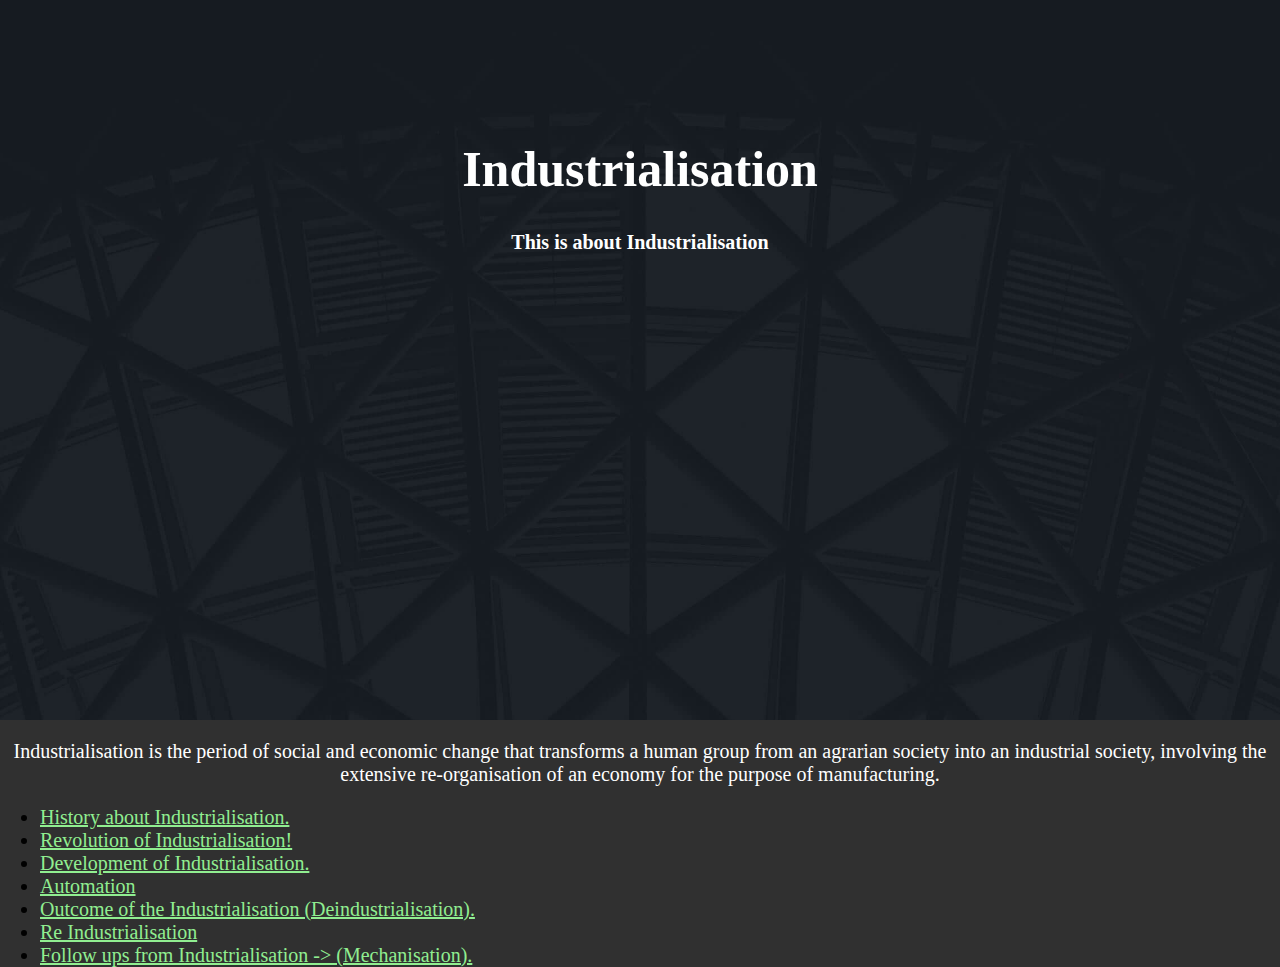
<file: WEBT/Index.html>
<!DOCTYPE html>
<html>
<head>
	<meta charset="utf-8">
	<link rel="stylesheet" type="text/css" href="css/style.css">	
	<script src="js/Buttons.js"></script>
	<title>Industrialisation</title>
</head>
<body>
<!-- for future index  <button>RANDOM BUTTON !</button> -->
	<div class="header-image">
	  <div class="header-text">
		<h1 style="font-size:50px">Industrialisation</h1>
		<strong>This is about Industrialisation</strong>
	  </div>
	</div>
	<div>
		<p>
			Industrialisation is the period of social and economic change that transforms a human group from an agrarian society into an industrial society,
		  involving the extensive re-organisation of an economy for the purpose of manufacturing.
		</p>
	</div>
	<div>
		<!-- <button class="links">Links</button>		
		<div class="panel"> -->
		<ul>
			<li>
				<a href="html/History.html">History about Industrialisation.</a>
			</li>
			<li>
				<a href="html/Revolution.html">Revolution of Industrialisation!</a>
			</li>
			<li>
				<a href="html/Development.html">Development of Industrialisation.</a>
			</li>
			<li>
				<a href="html/Automation.html">Automation</a>
			</li>
			<li>
				<a href="html/Anti-Indu.html">Outcome of the Industrialisation (Deindustrialisation).</a>
			</li>
			<li>
				<a href="html/Re-Indu.html">Re Industrialisation</a>
			</li>
			<li>
				<a href="html/Mechanisation.html">Follow ups from Industrialisation -> (Mechanisation).</a>
			</li>
		</ul>
		<!--</div> -->
	</div>
</body>
</html>
</file>
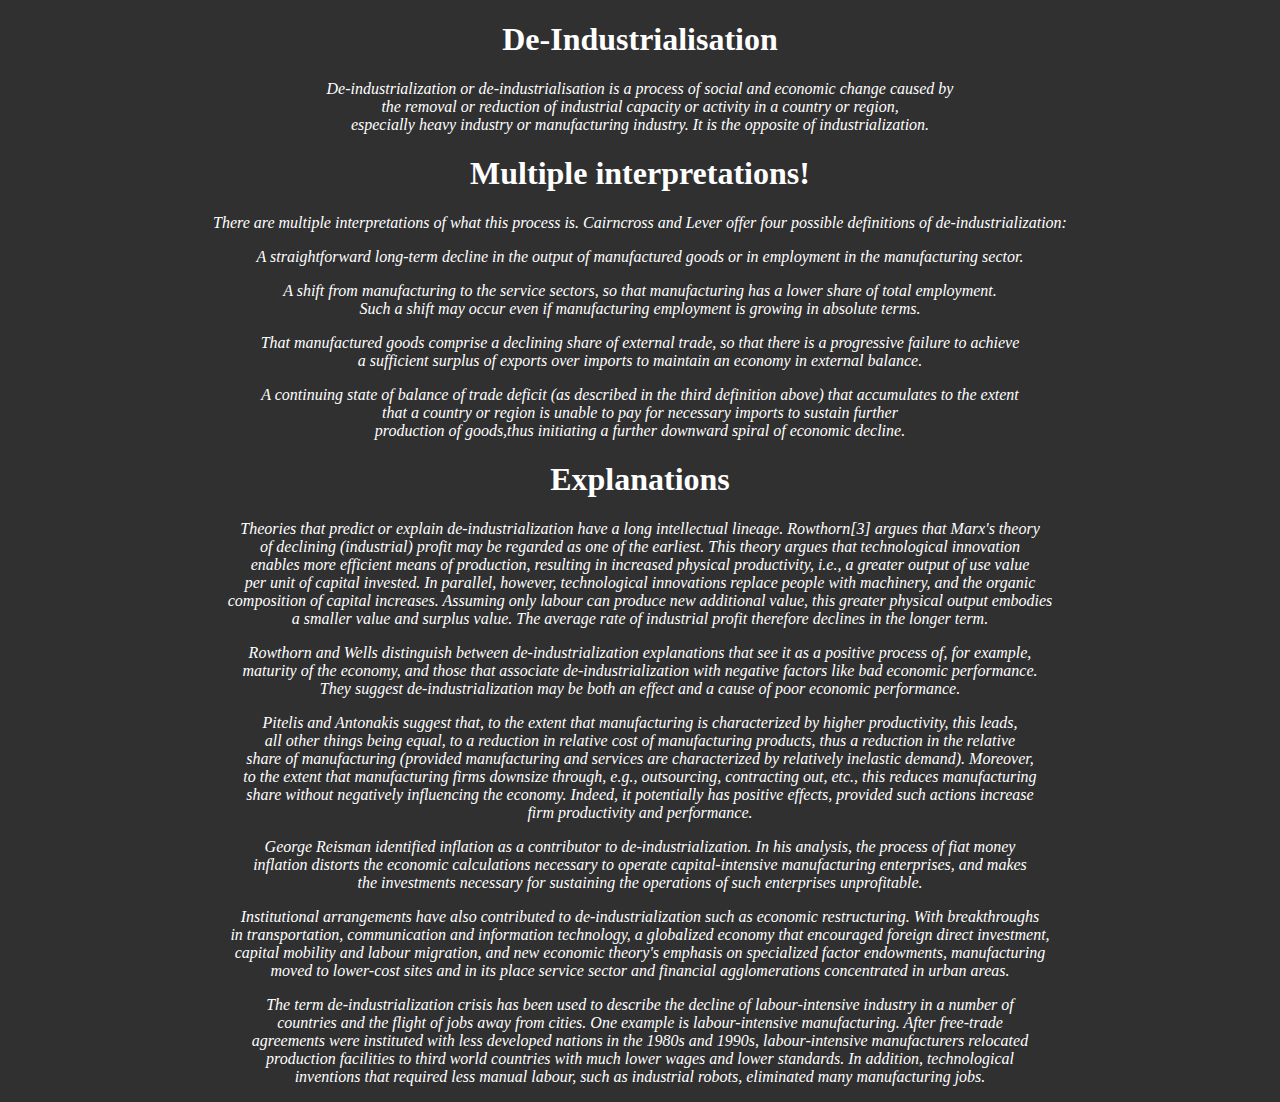
<file: WEBT/html/Anti-Indu.html>
<!DOCTYPE html>
<html lang="en">
  <head>
    <meta charset="utf-8" />
    <title>De-Industrialisation</title>
    <link rel="stylesheet" type="text/css" href="../css/style2.css" />
  </head>
  <body>
    <section>
		<h1>De-Industrialisation</h1>
      <em>
        De-industrialization or de-industrialisation is a process of social and economic change caused by <br>
        the removal or reduction of industrial capacity or activity in a country or region,<br>
        especially heavy industry or manufacturing industry. It is the opposite of industrialization.<br>
      </em>
    <h1>Multiple interpretations!</h1>
      <em>
        There are multiple interpretations of what this process is.
        Cairncross and Lever offer four possible definitions of de-industrialization:
       </em>
        <p><em>A straightforward long-term decline in the output of manufactured goods or in employment in the manufacturing sector.</em></p>
        <p>
          <em>
            A shift from manufacturing to the service sectors, so that manufacturing has a lower share of total employment.<br>
            Such a shift may occur even if manufacturing employment is growing in absolute terms.
          </em>
        </p>
        <p>
          <em>
            That manufactured goods comprise a declining share of external trade, so that there is a progressive failure to achieve <br>
            a sufficient surplus of exports over imports to maintain an economy in external balance.
          </em>
        </p>
        <p>
          <em>
            A continuing state of balance of trade deficit (as described in the third definition above) that accumulates to the extent<br>
            that a country or region is unable to pay for necessary imports to sustain further <br>
            production of goods,thus initiating a further downward spiral of economic decline.
          </em>
        </p>
    <h1>Explanations</h1>
        <p>
          <em>
            Theories that predict or explain de-industrialization have a long intellectual lineage. Rowthorn[3] argues that Marx's theory <br>
            of declining (industrial) profit may be regarded as one of the earliest. This theory argues that technological innovation <br>
            enables more efficient means of production, resulting in increased physical productivity, i.e., a greater output of use value <br>
            per unit of capital invested. In parallel, however, technological innovations replace people with machinery, and the organic <br>
            composition of capital increases. Assuming only labour can produce new additional value, this greater physical output embodies <br>
            a smaller value and surplus value. The average rate of industrial profit therefore declines in the longer term.
          </em>
        </p>
        <p>
          <em>
            Rowthorn and Wells distinguish between de-industrialization explanations that see it as a positive process of, for example, <br>
            maturity of the economy, and those that associate de-industrialization with negative factors like bad economic performance. <br>
            They suggest de-industrialization may be both an effect and a cause of poor economic performance. <br>
          </em>
        </p>
        <p>
          <em>
            Pitelis and Antonakis suggest that, to the extent that manufacturing is characterized by higher productivity, this leads, <br>
            all other things being equal, to a reduction in relative cost of manufacturing products, thus a reduction in the relative <br>
            share of manufacturing (provided manufacturing and services are characterized by relatively inelastic demand). Moreover, <br>
            to the extent that manufacturing firms downsize through, e.g., outsourcing, contracting out, etc., this reduces manufacturing <br>
            share without negatively influencing the economy. Indeed, it potentially has positive effects, provided such actions increase <br>
            firm productivity and performance.
          </em>
        </p>
        <p>
          <em>
            George Reisman identified inflation as a contributor to de-industrialization. In his analysis, the process of fiat money <br>
            inflation distorts the economic calculations necessary to operate capital-intensive manufacturing enterprises, and makes <br>
            the investments necessary for sustaining the operations of such enterprises unprofitable.
          </em>
        </p>
        <p>
          <em>
            Institutional arrangements have also contributed to de-industrialization such as economic restructuring. With breakthroughs <br>
            in transportation, communication and information technology, a globalized economy that encouraged foreign direct investment,<br>
            capital mobility and labour migration, and new economic theory's emphasis on specialized factor endowments, manufacturing <br>
            moved to lower-cost sites and in its place service sector and financial agglomerations concentrated in urban areas.
          </em>
        </p>
        <p>
          <em>
            The term de-industrialization crisis has been used to describe the decline of labour-intensive industry in a number of <br>
            countries and the flight of jobs away from cities. One example is labour-intensive manufacturing. After free-trade <br>
            agreements were instituted with less developed nations in the 1980s and 1990s, labour-intensive manufacturers relocated <br>
            production facilities to third world countries with much lower wages and lower standards. In addition, technological <br>
            inventions that required less manual labour, such as industrial robots, eliminated many manufacturing jobs.
          </em>
        </p>
    </section>
  </body>
</html>
</file>
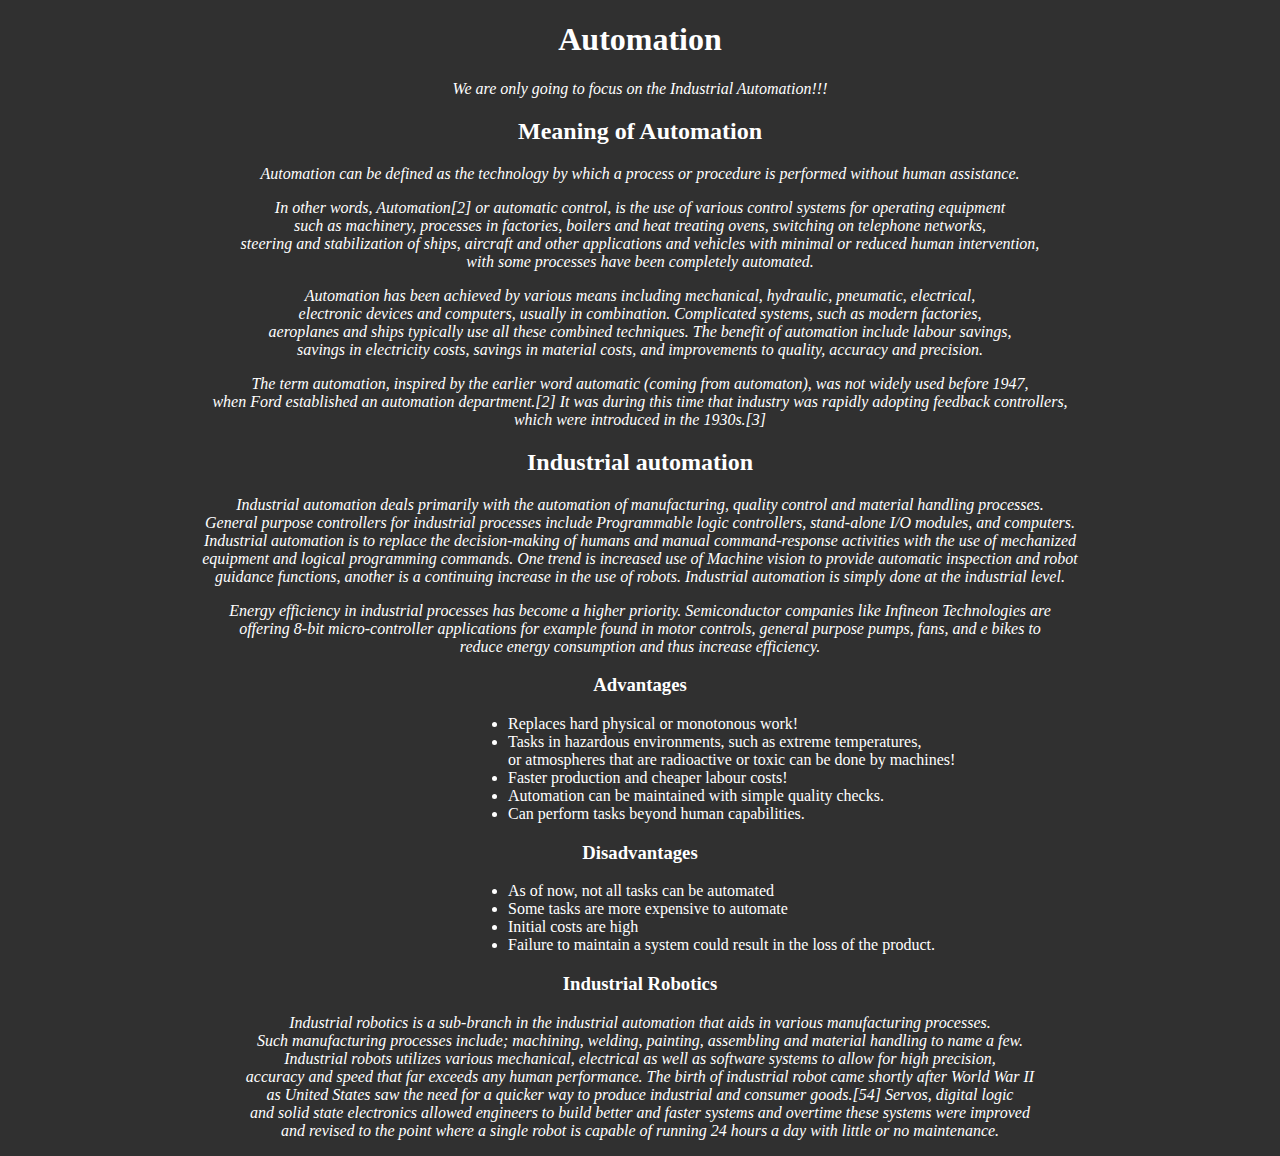
<file: WEBT/html/Automation.html>
<!DOCTYPE html>
<html lang="en">
  <head>
    <meta charset="utf-8" />
    <title>De-Industrialisation</title>
    <link rel="stylesheet" type="text/css" href="../css/style2.css" />
  </head>
  <body>
    <section>
      <h1>Automation</h1>
        <em>We are only going to focus on the Industrial Automation!!!</em>
        <h2>Meaning of Automation</h2>
          <p>
            <em>
              Automation can be defined as the technology by which a process or procedure is performed without human assistance.
            </em>
          </p>
          <p>
            <em>
              In other words, Automation[2] or automatic control, is the use of various control systems for operating equipment <br>
              such as machinery, processes in factories, boilers and heat treating ovens, switching on telephone networks, <br>
              steering and stabilization of ships, aircraft and other applications and vehicles with minimal or reduced human intervention, <br>
               with some processes have been completely automated.
            </em>
          </p>
          <p>
            <em>
              Automation has been achieved by various means including mechanical, hydraulic, pneumatic, electrical, <br>
              electronic devices and computers, usually in combination. Complicated systems, such as modern factories, <br>
              aeroplanes and ships typically use all these combined techniques. The benefit of automation include labour savings, <br>
              savings in electricity costs, savings in material costs, and improvements to quality, accuracy and precision.
            </em>
          </p>
          <p>
            <em>
              The term automation, inspired by the earlier word automatic (coming from automaton), was not widely used before 1947, <br>
              when Ford established an automation department.[2] It was during this time that industry was rapidly adopting feedback controllers, <br>
              which were introduced in the 1930s.[3]
            </em>
          </p>
        <h2>Industrial automation</h2>
          <p>
            <em>
              Industrial automation deals primarily with the automation of manufacturing, quality control and material handling processes.<br>
               General purpose controllers for industrial processes include Programmable logic controllers, stand-alone I/O modules, and computers. <br>
               Industrial automation is to replace the decision-making of humans and manual command-response activities with the use of mechanized <br>
               equipment and logical programming commands. One trend is increased use of Machine vision to provide automatic inspection and robot <br>
               guidance functions, another is a continuing increase in the use of robots. Industrial automation is simply done at the industrial level.
            </em>
          </p>
          <p>
            <em>
              Energy efficiency in industrial processes has become a higher priority. Semiconductor companies like Infineon Technologies are <br>
              offering 8-bit micro-controller applications for example found in motor controls, general purpose pumps, fans, and e bikes to <br>
              reduce energy consumption and thus increase efficiency.
            </em>
          </p>
        <h3>Advantages</h3>
          <ul>
            <li>
              Replaces hard physical or monotonous work!
            </li>
            <li>
              Tasks in hazardous environments, such as extreme temperatures, <br>
              or atmospheres that are radioactive or toxic can be done by machines!
            </li>
            <li>
              Faster production and cheaper labour costs!
            </li>
            <li>
              Automation can be maintained with simple quality checks.
            </li>
            <li>
              Can perform tasks beyond human capabilities.
            </li>
          </ul>
        <h3>Disadvantages</h3>
          <ul>
            <li>
              As of now, not all tasks can be automated
            </li>
            <li>
              Some tasks are more expensive to automate
            </li>
            <li>
              Initial costs are high
            </li>
            <li>
              Failure to maintain a system could result in the loss of the product.
            </li>
          </ul>
        <h3>Industrial Robotics</h3>
          <p>
            <em>
              Industrial robotics is a sub-branch in the industrial automation that aids in various manufacturing processes. <br>
              Such manufacturing processes include; machining, welding, painting, assembling and material handling to name a few.<br>
              Industrial robots utilizes various mechanical, electrical as well as software systems to allow for high precision,<br>
              accuracy and speed that far exceeds any human performance. The birth of industrial robot came shortly after World War II <br>
              as United States saw the need for a quicker way to produce industrial and consumer goods.[54] Servos, digital logic <br>
              and solid state electronics allowed engineers to build better and faster systems and overtime these systems were improved <br>
              and revised to the point where a single robot is capable of running 24 hours a day with little or no maintenance.
            </em>
          </p>
    </section>
  </body>
</html>
</file>
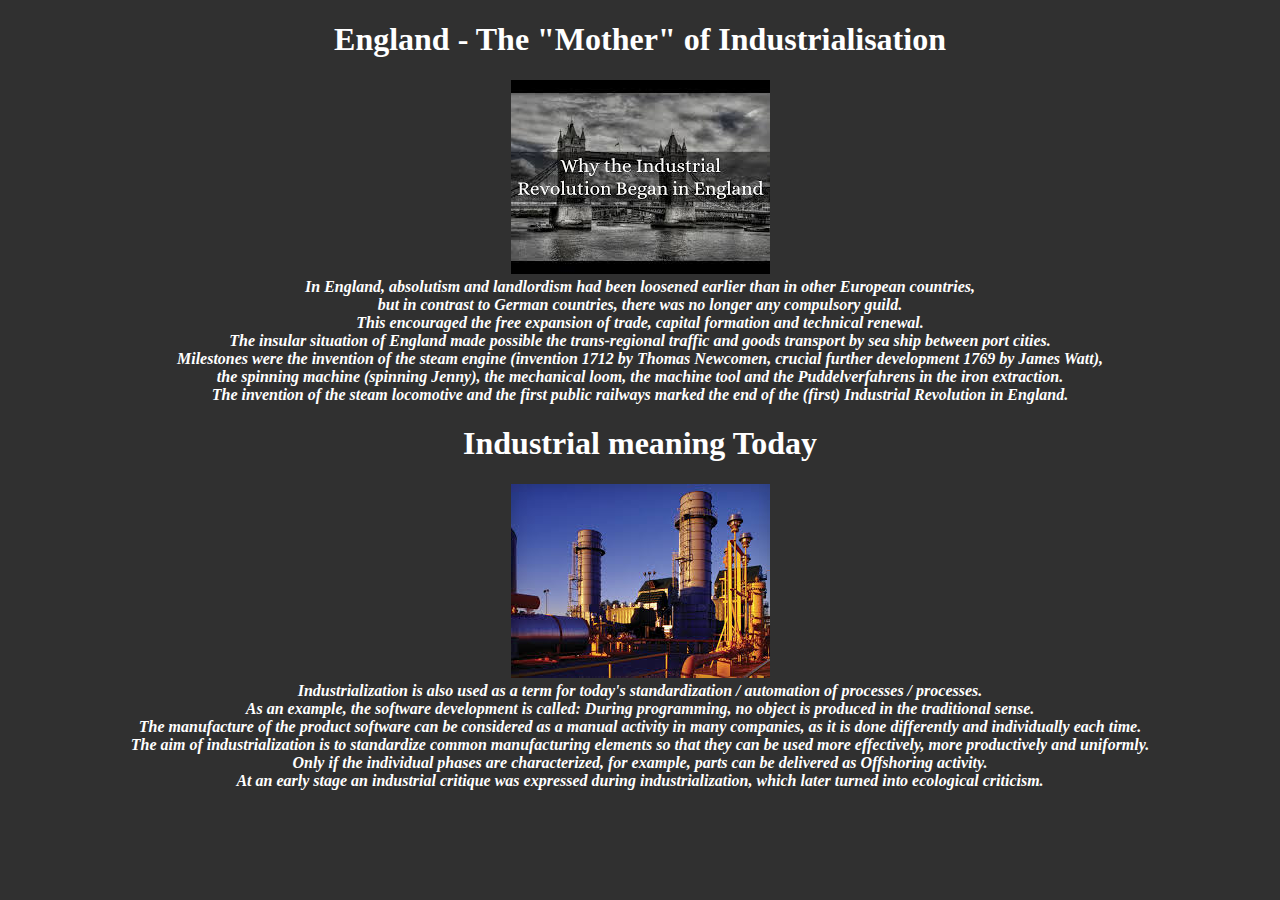
<file: WEBT/html/Development.html>
<!DOCTYPE html>
<html lang = "en">
  <head>
    <meta charset="utf-8" />
    <title>Development of Industrialisation</title>
    <link rel="stylesheet" type="text/css" href="../css/style2.css" />
	</head>
   <body>
     <section>
       <h1>England - The "Mother" of Industrialisation</h1>
        <img src="../img/WhereEngland.jpg" alt="">
        <br>
        <strong>
          <em>
            In England, absolutism and landlordism had been loosened earlier than in other European countries,<br>
            but in contrast to German countries, there was no longer any compulsory guild. <br>
            This encouraged the free expansion of trade, capital formation and technical renewal. <br>
            The insular situation of England made possible the trans-regional traffic and goods transport by sea ship between port cities.<br>
            Milestones were the invention of the steam engine (invention 1712 by Thomas Newcomen, crucial further development 1769 by James Watt),<br>
            the spinning machine (spinning Jenny), the mechanical loom, the machine tool and the Puddelverfahrens in the iron extraction.<br>
            The invention of the steam locomotive and the first public railways marked the end of the (first) Industrial Revolution in England.
          </em>
        </strong>
       <h1>Industrial meaning Today</h1>
       <img src="../img/Industrie.jpg" alt="">
       <br>
        <strong>
          <em>
            Industrialization is also used as a term for today's standardization / automation of processes / processes. <br>
            As an example, the software development is called: During programming, no object is produced in the traditional sense.<br>
            The manufacture of the product software can be considered as a manual activity in many companies, as it is done differently and individually each time.<br>
            The aim of industrialization is to standardize common manufacturing elements so that they can be used more effectively, more productively and uniformly.<br>
            Only if the individual phases are characterized, for example, parts can be delivered as Offshoring activity.<br>
            At an early stage an industrial critique was expressed during industrialization, which later turned into ecological criticism.<br>
          </em>
        </strong>
     </section>
   </body>
</html>
</file>
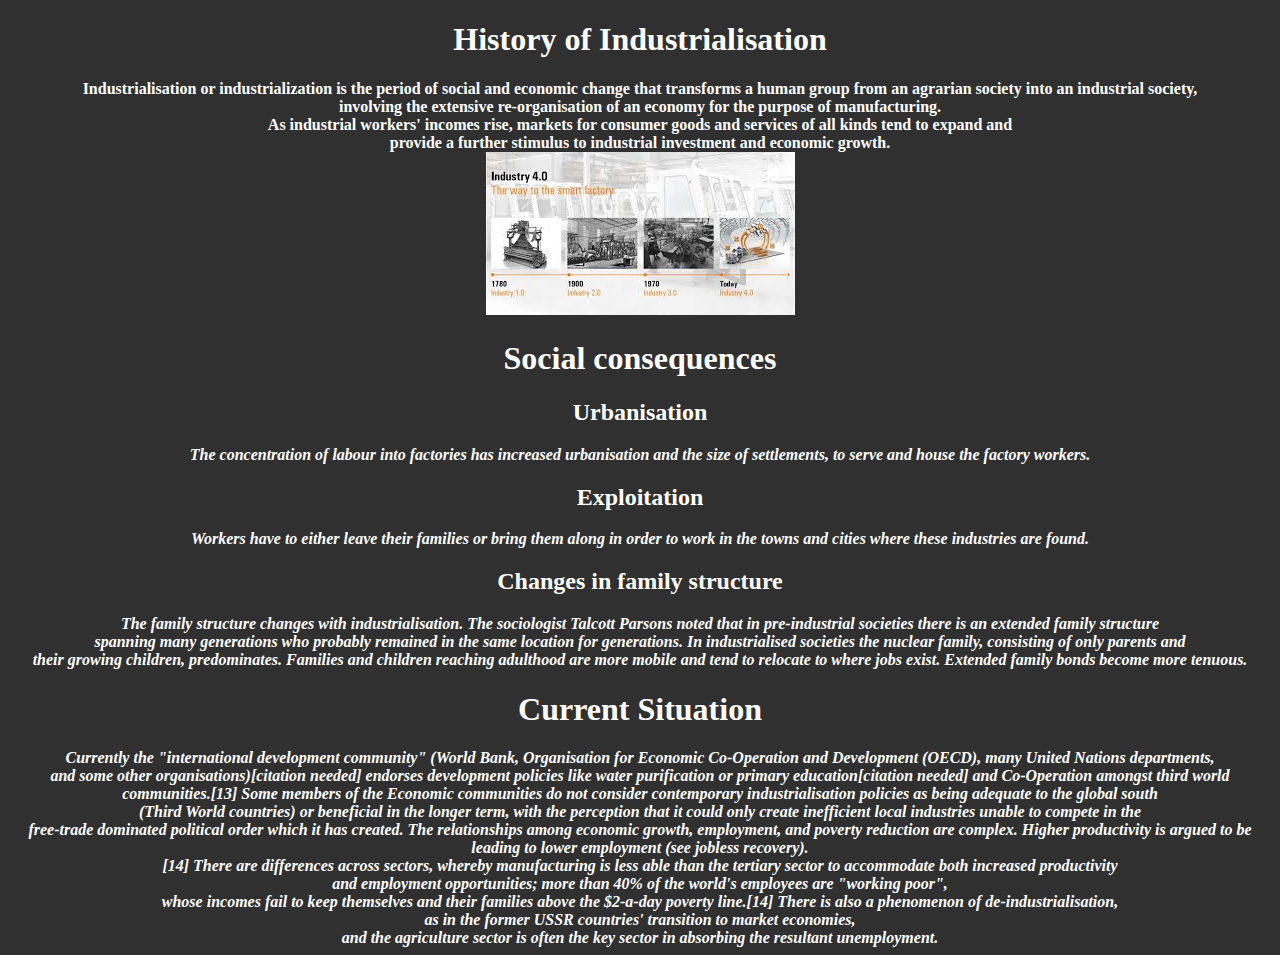
<file: WEBT/html/History.html>
<!DOCTYPE html>
<html lang = "en">
  <head>
    <meta charset="utf-8">
    <title>History about Industrialistation</title>
    <link rel="stylesheet" type="text/css" href="../css/style2.css" />
  </head>
  <body>
    <h1>History of Industrialisation</h1>
      <strong>
        Industrialisation or industrialization is the period of social and economic change that transforms a human group from an agrarian society into an industrial society,<br>
        involving the extensive re-organisation of an economy for the purpose of manufacturing.<br>
        As industrial workers' incomes rise, markets for consumer goods and services of all kinds tend to expand and <br>
        provide a further stimulus to industrial investment and economic growth.<br>
      </strong>
      <img src="../img/Diagramm.jpg" alt="">
    <h1>Social consequences</h1>
      <h2>Urbanisation</h2>
        <em>
          <strong>
            The concentration of labour into factories has increased urbanisation and the size of settlements, to serve and house the factory workers.
          </strong>
        </em>
      <h2>Exploitation</h2>
        <em>
          <strong>Workers have to either leave their families or bring them along in order to work in the towns and cities where these industries are found.</strong>
        </em>
      <h2>Changes in family structure</h2>
        <em>
          <strong>
            The family structure changes with industrialisation. The sociologist Talcott Parsons noted that in pre-industrial societies there is an extended family structure <br>
            spanning many generations who probably remained in the same location for generations. In industrialised societies the nuclear family, consisting of only parents and <br>
            their growing children, predominates. Families and children reaching adulthood are more mobile and tend to relocate to where jobs exist. Extended family bonds become more tenuous.
          </strong>
        </em>
    <h1>Current Situation</h1>
      <em>
        <strong>
          Currently the "international development community" (World Bank, Organisation for Economic Co-Operation and Development (OECD), many United Nations departments,<br>
          and some other organisations)[citation needed] endorses development policies like water purification or primary education[citation needed] and Co-Operation amongst third world <br>
          communities.[13] Some members of the Economic communities do not consider contemporary industrialisation policies as being adequate to the global south  <br>
          (Third World countries) or beneficial in the longer term, with the perception that it could only create inefficient local industries unable to compete in the <br>
          free-trade dominated political order which it has created.
          The relationships among economic growth, employment, and poverty reduction are complex. Higher productivity is argued to be leading to lower employment (see jobless recovery).<br>
          [14] There are differences across sectors, whereby manufacturing is less able than the tertiary sector to accommodate both increased productivity <br>
          and employment opportunities; more than 40% of the world's employees are "working poor",<br>
          whose incomes fail to keep themselves and their families above the $2-a-day poverty line.[14] There is also a phenomenon of de-industrialisation,<br>
          as in the former USSR countries' transition to market economies, <br>
          and the agriculture sector is often the key sector in absorbing the resultant unemployment.<br>
        </strong>
      </em>
  </body>
</html>
</file>
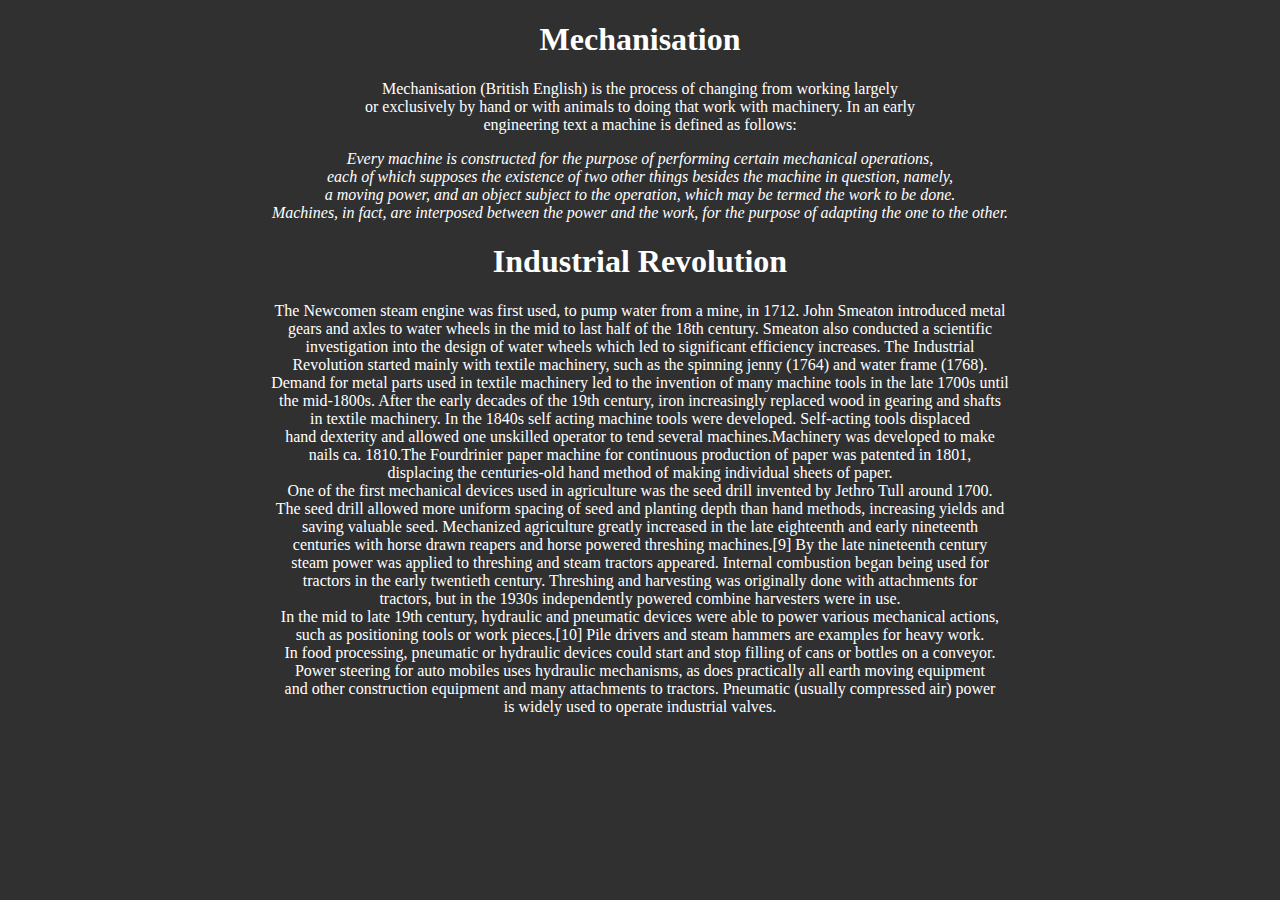
<file: WEBT/html/Mechanisation.html>
<!DOCTYPE html>
<html lang = "en">
  <head>
      <meta charset="utf-8" />
      <title>Private vs. Public Transportation</title>
      <link rel="stylesheet" type="text/css" href="../css/style2.css" />
  </head>
  <body>
    <h1>Mechanisation</h1>
      <p>
        Mechanisation (British English) is the process of changing from working largely <br>
        or exclusively by hand or with animals to doing that work with machinery. In an early <br>
        engineering text a machine is defined as follows:
      </p>
      <p><em>
        Every machine is constructed for the purpose of performing certain mechanical operations,<br>
        each of which supposes the existence of two other things besides the machine in question, namely, <br>
        a moving power, and an object subject to the operation, which may be termed the work to be done.<br>
        Machines, in fact, are interposed between the power and the work, for the purpose of adapting the one to the other.
      </em></p>
    <h1>Industrial Revolution</h1>
      <p>
        The Newcomen steam engine was first used, to pump water from a mine, in 1712. John Smeaton introduced metal <br>
        gears and axles to water wheels in the mid to last half of the 18th century. Smeaton also conducted a scientific <br>
        investigation into the design of water wheels which led to significant efficiency increases. The Industrial <br>
        Revolution started mainly with textile machinery, such as the spinning jenny (1764) and water frame (1768).<br>
        Demand for metal parts used in textile machinery led to the invention of many machine tools in the late 1700s until <br>
        the mid-1800s. After the early decades of the 19th century, iron increasingly replaced wood in gearing and shafts <br>
        in textile machinery. In the 1840s self acting machine tools were developed. Self-acting tools displaced <br>
        hand dexterity and allowed one unskilled operator to tend several machines.Machinery was developed to make <br>
        nails ca. 1810.The Fourdrinier paper machine for continuous production of paper was patented in 1801,<br>
        displacing the centuries-old hand method of making individual sheets of paper.<br>
        One of the first mechanical devices used in agriculture was the seed drill invented by Jethro Tull around 1700.<br>
        The seed drill allowed more uniform spacing of seed and planting depth than hand methods, increasing yields and <br>
        saving valuable seed. Mechanized agriculture greatly increased in the late eighteenth and early nineteenth <br>
        centuries with horse drawn reapers and horse powered threshing machines.[9] By the late nineteenth century <br>
        steam power was applied to threshing and steam tractors appeared. Internal combustion began being used for <br>
        tractors in the early twentieth century. Threshing and harvesting was originally done with attachments for <br>
        tractors, but in the 1930s independently powered combine harvesters were in use. <br>
        In the mid to late 19th century, hydraulic and pneumatic devices were able to power various mechanical actions, <br>
        such as positioning tools or work pieces.[10] Pile drivers and steam hammers are examples for heavy work.  <br>
        In food processing, pneumatic or hydraulic devices could start and stop filling of cans or bottles on a conveyor. <br>
        Power steering for auto mobiles uses hydraulic mechanisms, as does practically all earth moving equipment <br>
        and other construction equipment and many attachments to tractors. Pneumatic (usually compressed air) power <br>
        is widely used to operate industrial valves.
      </p>
  </body>
</html>
</file>
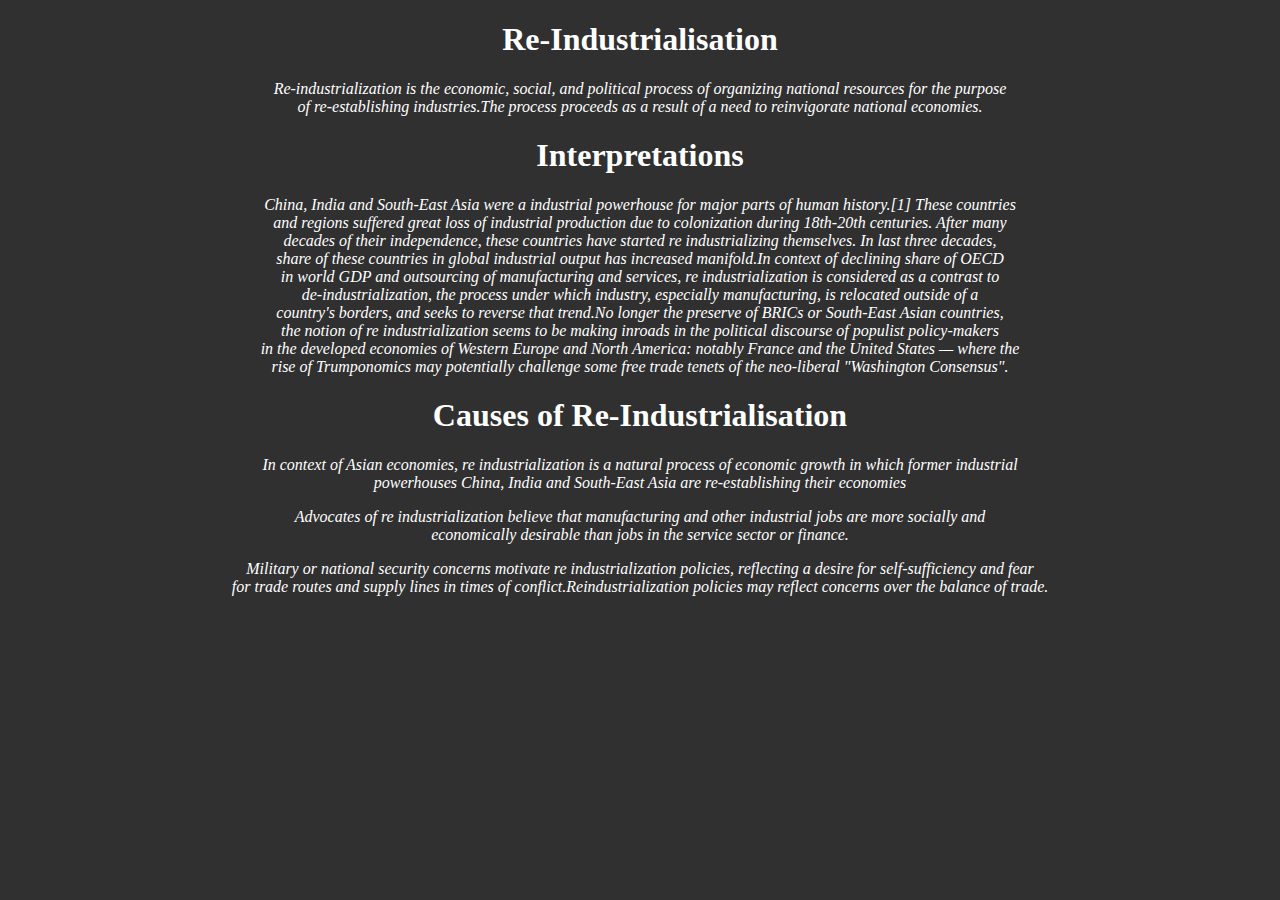
<file: WEBT/html/Re-Indu.html>
<!DOCTYPE html>
<html lang="en">
  <head>
    <meta charset="utf-8" />
    <title>Re-Industrialisation</title>
    <link rel="stylesheet" type="text/css" href="../css/style2.css" />
  </head>
  <body>
    <section>
  		<h1>Re-Industrialisation</h1>
        <em>
          Re-industrialization is the economic, social, and political process of organizing national resources for the purpose <br>
          of re-establishing industries.The process proceeds as a result of a need to reinvigorate national economies.
         </em>
      <h1>Interpretations</h1>
        <p>
          <em>
            China, India and South-East Asia were a industrial powerhouse for major parts of human history.[1] These countries <br>
            and regions suffered great loss of industrial production due to colonization during 18th-20th centuries. After many <br>
            decades of their independence, these countries have started re industrializing themselves. In last three decades, <br>
            share of these countries in global industrial output has increased manifold.In context of declining share of OECD <br>
            in world GDP and outsourcing of manufacturing and services, re industrialization is considered as a contrast to <br>
            de-industrialization, the process under which industry, especially manufacturing, is relocated outside of a <br>
            country's borders, and seeks to reverse that trend.No longer the preserve of BRICs or South-East Asian countries, <br>
            the notion of re industrialization seems to be making inroads in the political discourse of populist policy-makers <br>
            in the developed economies of Western Europe and North America: notably France and the United States — where the <br>
            rise of Trumponomics may potentially challenge some free trade tenets of the neo-liberal "Washington Consensus".
          </em>
        </p>
      <h1>Causes of Re-Industrialisation</h1>
        <p>
          <em>
            In context of Asian economies, re industrialization is a natural process of economic growth in which former industrial <br>
            powerhouses China, India and South-East Asia are re-establishing their economies
          </em>
        </p>
        <p>
          <em>
            Advocates of re industrialization believe that manufacturing and other industrial jobs are more socially and <br>
            economically desirable than jobs in the service sector or finance.
          </em>
        </p>
        <p>
          <em>
            Military or national security concerns motivate re industrialization policies, reflecting a desire for self-sufficiency and fear <br>
            for trade routes and supply lines in times of conflict.Reindustrialization policies may reflect concerns over the balance of trade.
          </em>
        </p>
    </section>
  </body>
</html>
</file>
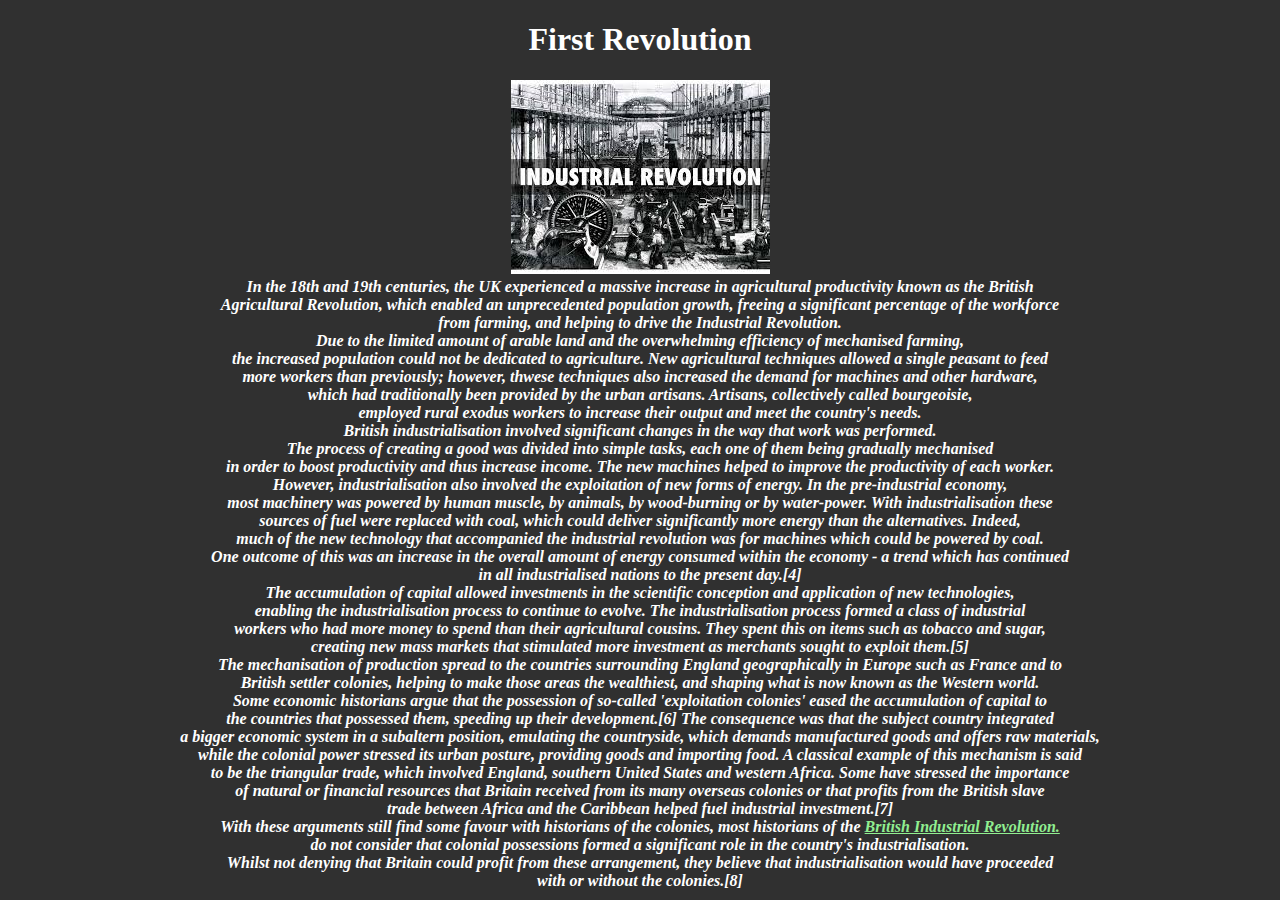
<file: WEBT/html/Revolution.html>
<!DOCTYPE html>
<html lang = "en">
  <head>
    <meta charset="utf-8" />
    <title>The Industrial Revolution</title>
    <link rel="stylesheet" type="text/css" href="../css/style2.css" />
	</head>
   <body>
     <section>
       <h1>First Revolution</h1>
        <img src="../img/Revolution.jpg" alt="">
        <br>
        <strong>
          <em>
            In the 18th and 19th centuries, the UK experienced a massive increase in agricultural productivity known as the British <br>
            Agricultural Revolution, which enabled an unprecedented population growth, freeing a significant percentage of the workforce <br>
            from farming, and helping to drive the Industrial Revolution.<br>
            Due to the limited amount of arable land and the overwhelming efficiency of mechanised farming, <br>
            the increased population could not be dedicated to agriculture. New agricultural techniques allowed a single peasant to feed <br>
            more workers than previously; however, thwese techniques also increased the demand for machines and other hardware, <br>
            which had traditionally been provided by the urban artisans. Artisans, collectively called bourgeoisie, <br>
            employed rural exodus workers to increase their output and meet the country's needs.<br>
            British industrialisation involved significant changes in the way that work was performed.<br>
            The process of creating a good was divided into simple tasks, each one of them being gradually mechanised <br>
            in order to boost productivity and thus increase income. The new machines helped to improve the productivity of each worker. <br>
            However, industrialisation also involved the exploitation of new forms of energy. In the pre-industrial economy, <br>
            most machinery was powered by human muscle, by animals, by wood-burning or by water-power. With industrialisation these <br>
            sources of fuel were replaced with coal, which could deliver significantly more energy than the alternatives. Indeed, <br>
            much of the new technology that accompanied the industrial revolution was for machines which could be powered by coal. <br>
            One outcome of this was an increase in the overall amount of energy consumed within the economy - a trend which has continued <br>
            in all industrialised nations to the present day.[4]<br>
            The accumulation of capital allowed investments in the scientific conception and application of new technologies,<br>
            enabling the industrialisation process to continue to evolve. The industrialisation process formed a class of industrial <br>
            workers who had more money to spend than their agricultural cousins. They spent this on items such as tobacco and sugar,<br>
            creating new mass markets that stimulated more investment as merchants sought to exploit them.[5]<br>
            The mechanisation of production spread to the countries surrounding England geographically in Europe such as France and to <br>
            British settler colonies, helping to make those areas the wealthiest, and shaping what is now known as the Western world.<br>
            Some economic historians argue that the possession of so-called 'exploitation colonies' eased the accumulation of capital to <br>
            the countries that possessed them, speeding up their development.[6] The consequence was that the subject country integrated <br>
            a bigger economic system in a subaltern position, emulating the countryside, which demands manufactured goods and offers raw materials,<br>
            while the colonial power stressed its urban posture, providing goods and importing food. A classical example of this mechanism is said <br>
            to be the triangular trade, which involved England, southern United States and western Africa. Some have stressed the importance <br>
            of natural or financial resources that Britain received from its many overseas colonies or that profits from the British slave <br>
            trade between Africa and the Caribbean helped fuel industrial investment.[7]<br>
            With these arguments still find some favour with historians of the colonies, most historians of the
            <a href="History.html">British Industrial Revolution.</a> <br>
            do not consider that colonial possessions formed a significant role in the country's industrialisation. <br>
            Whilst not denying that Britain could profit from these arrangement, they believe that industrialisation would have proceeded <br>
            with or without the colonies.[8]<br>
          </em>
        </strong>
     </section>
   </body>
</html>
</file>
<file: WEBT/css/style.css>
body{
	background-color:#303030;
}

h1{
  text-align: center;
	color: white;
}
em{
	color: white;
}
strong{
	color: white;
}
h2{
	color: white;
}
h3{
	color: #8F8787;
}
body, html {
    height: 100%;
    margin: 0;
	font-size: 20px;
}
a{
	color: lightgreen;
}
p{
	color: white;
	text-align: center;
}

.header-image {
	background-image:url("../img/intro-bg.jpg");
	height: 80%;
	background-attachment: fixed;
	background-position: center;
	background-repeat: no-repeat;
	background-size: cover;
	position: relative;
	width: 100%;
	text-align: center;
}

.header-text{
    text-align: center;
    position: absolute;
    top: 25%;
    left: 50%;
    transform: translate(-50%, -50%);
    color: white;
}
/*
button.links{
	background-color: rgba(255,255,255,0.3); 
	color: #ffffff; 
	border-radius: 4px; 
	cursor: pointer; 
	padding: 8px; 
	margin: 4px 0; 
	text-align: left; 
	border: none; 
	outline: none; 
	transition: 0.3s; 
}
button.links:hover{
	background-color: rgba(255,255,255,0.3); 
}
button.links.active{
	background-color: #ffffff; 
	color: #000000; 
	border-radius: 4px 4px 0 0; 
	margin: 4px 0 0; 

}
div.panel{
	background-color: rgba(255,255,255,0.3); 
	color: #000000; 
	border-radius: 0 0 4px 4px; 
	margin: 0; 
	padding:0 8px; 
	max-height: 0; 
	overflow: hidden; 
	transition: 0.3s; 
	opacity: 0; 	
}
div.panel.show{
	margin: 2px 0 4px; 
	padding: 8px; 
	opacity: 1; 
	max-height: 500px; 
}
*/
	/*
  background: -webkit-linear-gradient(#483D8B, black);
  opacity: 0.3;
  this is needed to be used over the header...
*/
/* Buttons for index
.header-text button {
  border: none;
  outline: 0;
  display: inline-block;
  padding: 10px 25px;
  color: black;
  background-color: #ddd;
  text-align: center;
  cursor: pointer;
}

.header-text button:hover {
  background-color: #555;
  color: white;
}
*/
</file>
<file: WEBT/css/style2.css>
body{
	background-color:#303030;
	text-align: center;
}
a{
	color: lightgreen;
}
h1{
  text-align: center;
	color: white;
}
em{
	color: white;
}
strong{
	color: white;
}
h2{
	color: white;
}
ol{
	color: white;
	text-align: left;
	padding-left: 500px;
}
p{
	color: white;
}
h3{
	color: white;
}
ul{
	color: white;
	text-align: left;
	padding-left: 500px;
}
</file>
